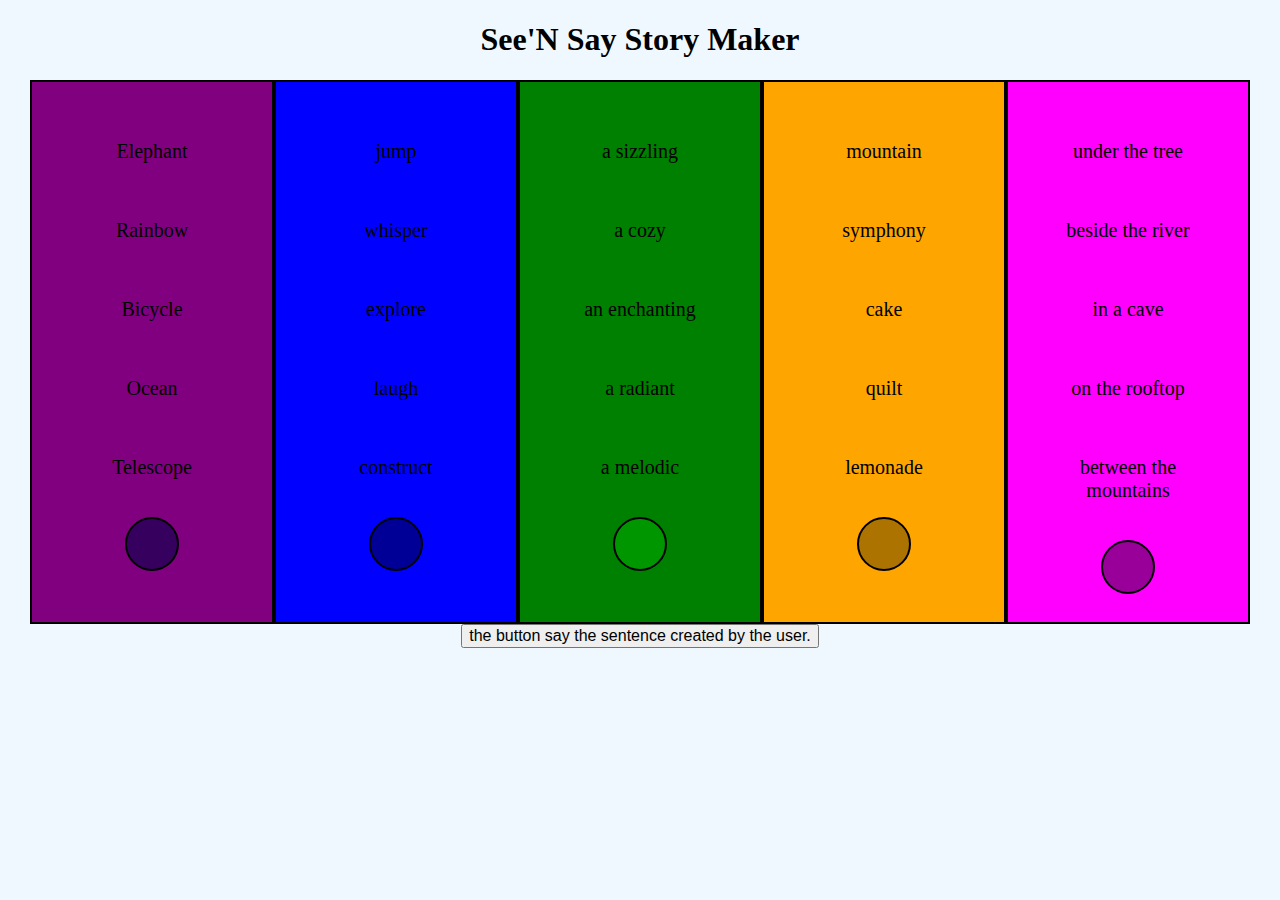
<file: JS_A1_storymaker/index.html>
<!--
	Assignment 1 | COMP1073 Client-Side JavaScript - 01
	Katsuya Iuchi 200538257
	Rubayad
-->
<!DOCTYPE html>
<html lang="en">
<head>
	<meta charset="utf-8" />
	<meta name="viewport" content="width=device-width, initial-scale=1.0" />
	<title>Assignment 1 | COMP1073 Client-Side JavaScript - 01</title>
	<link rel="stylesheet" href="css/normalize.css" />
	<link rel="stylesheet" href="css/main.css" />
</head>

<body>
	<h1>See'N Say Story Maker</h1>
	<div class="container">
		<div class="sub-container">
			<p>Elephant</p>
			<p>Rainbow</p>
			<p>Bicycle</p>
			<p>Ocean</p>
			<p>Telescope</p>
			<button id="btn1"></button>
		</div>
		<div class="sub-container">
			<p>jump</p>
			<p>whisper</p>
			<p>explore</p>
			<p>laugh</p>
			<p>construct</p>
			<button id="btn2"></button>
		</div>
		<div class="sub-container">
			<p>a sizzling</p>
			<p>a cozy</p>
			<p>an enchanting</p>
			<p>a radiant</p>
			<p>a melodic</p>
			<button id="btn3"></button>
		</div>
		<div class="sub-container">
			<p>mountain</p>
			<p>symphony</p>
			<p>cake</p>
			<p>quilt</p>
			<p>lemonade</p>
			<button id="btn4"></button>
		</div>
		<div class="sub-container">
			<p>under the tree</p>
			<p>beside the river</p>
			<p>in a cave</p>
			<p>on the rooftop</p>
			<p>between the mountains</p>
			<button id="btn5"></button>
		</div>
	</div>
	<button id="speakButton">the button say the sentence created by the user.</button>

	<script src="js/script.js"></script>
</body>
</html>
</file>
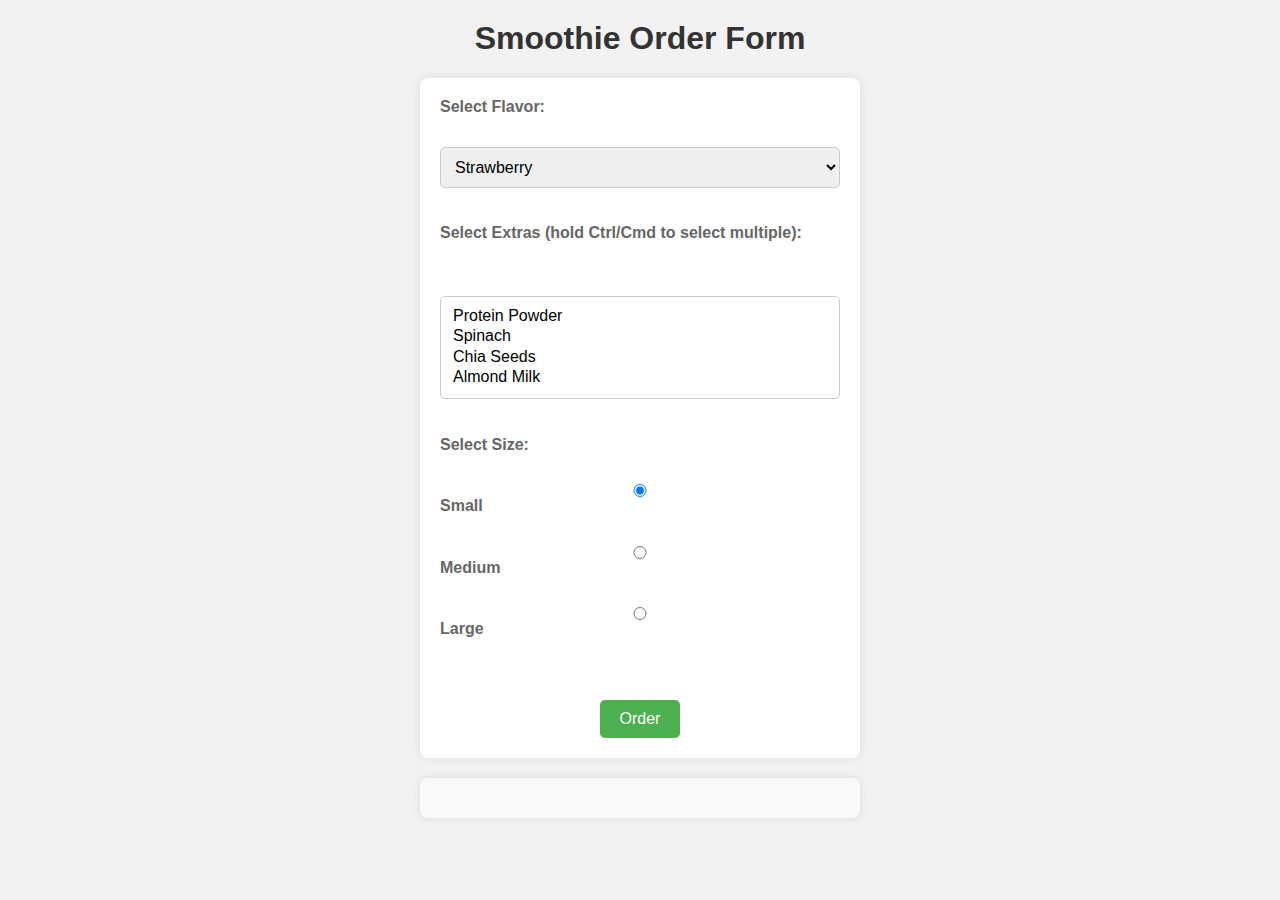
<file: JS_A2_smoothie/index.html>
<!DOCTYPE html>
<html lang="en">
<head>
    <meta charset="UTF-8">
    <meta name="viewport" content="width=device-width, initial-scale=1.0">
    <title>Smoothie Order Form</title>
    <link rel="stylesheet" href="./css/normalize.css">
    <link rel="stylesheet" href="./css/style.css">
</head>
<body>
    <h1>Smoothie Order Form</h1>
    <form id="smoothieForm">
        <label for="flavor">Select Flavor:</label>
        <select id="flavor" name="flavor">
            <option value="Strawberry">Strawberry</option>
            <option value="Banana">Banana</option>
            <option value="Mango">Mango</option>
            <option value="Mixed Berries">Mixed Berries</option>
        </select><br><br>
        
        <label for="extras">Select Extras (hold Ctrl/Cmd to select multiple):</label><br>
        <select id="extras" name="extras" multiple>
            <option value="Protein Powder">Protein Powder</option>
            <option value="Spinach">Spinach</option>
            <option value="Chia Seeds">Chia Seeds</option>
            <option value="Almond Milk">Almond Milk</option>
        </select><br><br>
    
        <label for="size">Select Size:</label>
        <input type="radio" id="small" name="size" value="Small" checked>
        <label for="small">Small</label>
        <input type="radio" id="medium" name="size" value="Medium">
        <label for="medium">Medium</label>
        <input type="radio" id="large" name="size" value="Large">
        <label for="large">Large</label><br><br>
        
        
        <button type="button" onclick="createSmoothie()">Order</button>
    </form>

    <div id="smoothieOutput"></div>

    <script src="./js/script.js"></script> 
</body>
</html>
</file>
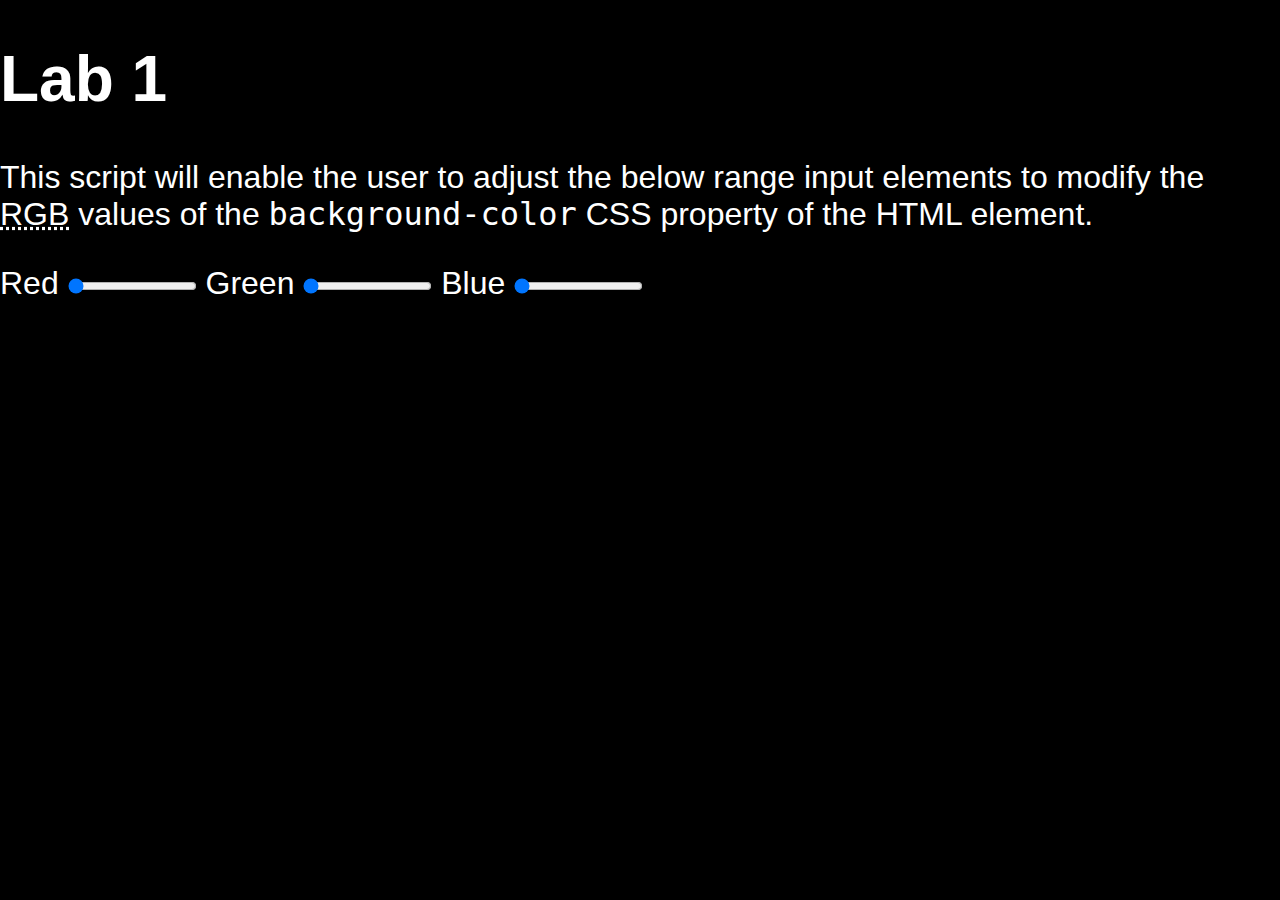
<file: lab1/index.html>
<!DOCTYPE html>
<html lang="en">
<head>
	<meta charset="utf-8" />
	<title>Lab 5 | COMP1073 Client-Side JavaScript</title>
	<link href="css/normalize.css" rel="stylesheet" />
	<link href="css/styles.css" rel="stylesheet" />
	<script src="js/page-color-changer.js"></script>
</head>
<body>
	<h1>Lab 1</h1>
	<p>This script will enable the user to adjust the below range input elements to modify the <abbr title="Red, Green, Blue">RGB</abbr> values of the <code>background-color</code> CSS property of the HTML element.</p>
	<label for="red">Red</label>
	<input id="red" type="range" min="0" max="255" value="0" />
	<label for="green">Green</label>
	<input id="green" type="range" min="0" max="255" value="0" />
	<label for="blue">Blue</label>
	<input id="blue" type="range" min="0" max="255" value="0" />

	<script src="./js/page-color-changer.js"></script>
</body>
</html>
</file>
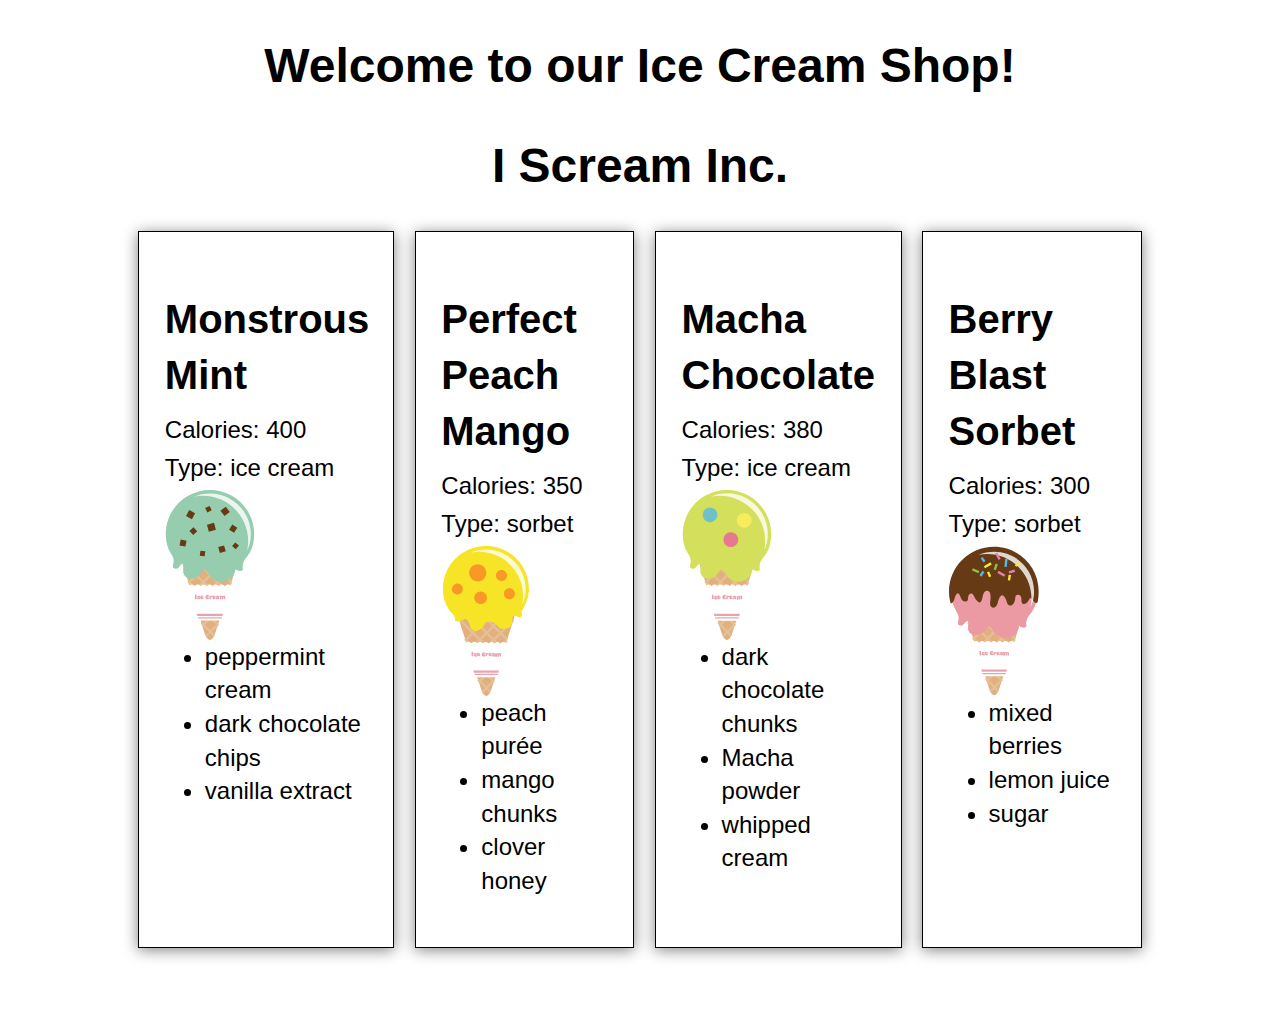
<file: lab3/index.html>
<!DOCTYPE html>
<html lang="en">
<head>
	<meta charset="utf-8" />
	<title>JavaScript Object Notation (JSON) | COMP1073 Client-Side JavaScript</title>
	<meta name="viewport" content="width=device-width, initial-scale=1.0" />
	<link href="css/normalize.css" rel="stylesheet" />
	<link href="css/styles.css" rel="stylesheet" />
	<script src="js/json.js" defer></script>
</head>

<body>
	<!-- STEP 1: Build out a HEADER and a SECTION element -->
	<header>
        <h1>Welcome to our Ice Cream Shop!</h1>
        <nav>
            
        </nav>
    </header>

    <section>
        
    </section>

	<!-- Proceed to js/json.js for the remainder of the lesson -->
</body>
</html>
</file>
<file: JS_A1_storymaker/css/main.css>
/*
	Assignment 1 | COMP1073 Client-Side JavaScript - 01
	Katsuya Iuchi 200538257
	Rubayad
*/
@charset "utf-8";
body{
    text-align: center;
    background-color: aliceblue;
}

.container{
    display: flex;
    justify-content: center;
    align-items: center;
}

.sub-container{
    height: 500px;
    width: 200px;
    text-align: center;
    padding: 20px;
    border: 2px solid black;
}

p{
    font-size: 20px;
    padding: 18px;
}

.sub-container:first-child{
    background-color: purple;
}

.sub-container:nth-child(2){
    background-color: blue;
}

.sub-container:nth-child(3){
    background-color: green;
}

.sub-container:nth-child(4){
    background-color: orange;
}

.sub-container:nth-child(5){
    background-color: magenta;
}


.sub-container:first-child button {
    background-color: rgb(54, 0, 94); /* Darker blue */
    padding: 25px;
    border: 2px solid black;
    border-radius: 100px;
}

.sub-container:nth-child(2) button {
    background-color: rgb(0, 0, 150); /* Darker blue */
    padding: 25px;
    border: 2px solid black;
    border-radius: 100px;
}

.sub-container:nth-child(3) button {
    background-color: rgba(0, 150, 0); /* Darker red */
    padding: 25px;
    border: 2px solid black;
    border-radius: 100px;
}

.sub-container:nth-child(4) button {
    background-color: rgba(153, 102, 0, 0.8); /* Darker orange */
    padding: 25px;
    border: 2px solid black;
    border-radius: 100px;
}

.sub-container:nth-child(5) button {
    background-color: rgba(128, 0, 128, 0.8); /* Darker purple */
    padding: 25px;
    border: 2px solid black;
    border-radius: 100px;
}

button:hover{
    cursor: pointer;
    transform: scale(1.05);
}
</file>
<file: JS_A2_smoothie/css/style.css>
/*
	Assignment 1 | COMP1073 Client-Side JavaScript - 01
	Katsuya Iuchi 200538257
	Rubayad
*/

body {
    font-family: Arial, sans-serif; /* Font family */
    margin: 0; /* Remove default margin */
    padding: 0; /* Remove default padding */
    background-color: #f2f2f2; /* Background color */
}


h1 {
    text-align: center; /* Center align heading */
    margin-top: 20px; /* Add top margin */
    color: #333; /* Text color */
}

form {
    max-width: 400px; /* Maximum width */
    margin: 0 auto; /* Center align horizontally */
    background-color: #fff; /* Background color */
    padding: 20px; /* Padding */
    border-radius: 8px; /* Border radius */
    box-shadow: 0 0 10px rgba(0, 0, 0, 0.1); /* Box shadow */
}

label {
    display: block; /* Block level */
    font-weight: bold; /* Font weight */
    margin-bottom: 5px; /* Bottom margin */
    color: #666; /* Text color */
}

select, input[type="radio"] {
    margin-top: 30px; /* Top margin */
    width: 100%; /* Width */
    padding: 10px; /* Padding */
    border: 1px solid #ccc; /* Border */
    border-radius: 5px; /* Border radius */
    display: flex; /* Flex display */
}

button {
    display: block; /* Block level */
    margin: 20px auto 0; /* Margin */
    padding: 10px 20px; /* Padding */
    border: none; /* No border */
    background-color: #4caf50; /* Background color */
    color: #fff; /* Text color */
    font-size: 16px; /* Font size */
    border-radius: 5px; /* Border radius */
    cursor: pointer; /* Pointer cursor */
    transition: background-color 0.3s ease; /* Transition effect */
}

button:hover {
    background-color: #45a049; /* Background color on hover */
}

#smoothieOutput {
    max-width: 400px; /* Maximum width */
    margin: 20px auto; /* Center align horizontally */
    padding: 20px; /* Padding */
    background-color: #f9f9f9; /* Background color */
    border-radius: 8px; /* Border radius */
    box-shadow: 0 0 10px rgba(0, 0, 0, 0.1); /* Box shadow */
    color: #333; /* Text color */
}

#smoothieOutput p {
    margin: 0; /* Remove default margin */
}
</file>
<file: lab1/css/styles.css>
@charset "utf-8";
html {
	font-family: sans-serif;
	font-size: 200%;
	background-color: rgb(0,0,0);
	color: rgb(255,255,255);
	transition-property: background-color;
	transition-duration: 0.25s;
}
</file>
<file: lab3/css/styles.css>
@charset "utf-8";

html {
	box-sizing: border-box;
  }
*, *:before, *:after {
	box-sizing: inherit;
}

body {
	font-family: sans-serif;
	font-size: 150%;
	line-height: 1.4;
	width: 80%;
	margin: 0 auto;
}

/* header styles */

h1 {
  font-size: 3rem;
  text-align: center;
}

header p {
  font-size: 1.3rem;
  font-weight: bold;
  text-align: center;
}

/* section styles */
section {
	display: flex;
	justify-content: center;
	margin-bottom: 5rem;
}
section article {
	border: 1px solid black;
	box-shadow: 0 2px 14px grey;
	padding: 2.5%;
	width: 25%;
	margin: 0 1%;
}
article img {
	display: block;
	height: 150px;
	width: 90px;
}
section p {
  margin: 5px 0;
}

section ul {
  margin-top: 0;
}

h2 {
  font-size: 2.5rem;
  margin-bottom: 10px;
}
</file>
